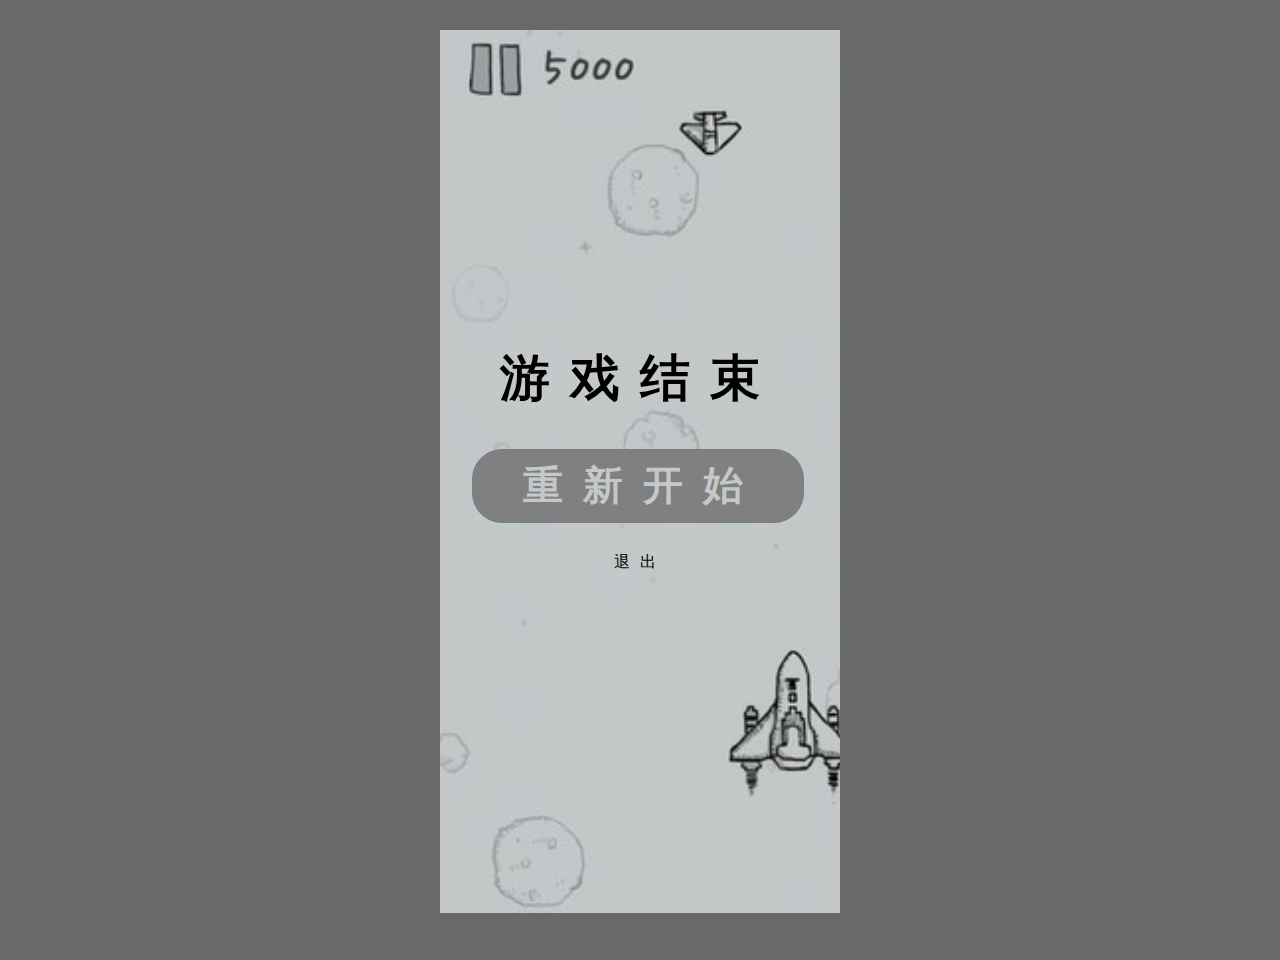
<file: endgame.html>
<!DOCTYPE html>
<html lang="en">
<head>
    <meta charset="UTF-8">
    <meta name="viewport" content="width=device-width, initial-scale=1.0">
    <title>游戏结束</title>
    <style>
        * {
            padding: 0;
            margin: 0;
        }
        body {
            background-color: #696969;
        }
        #bg {
            position: relative;
            width: 400px;
            height: 900px;
            /* border: 1px solid red; */
            margin: 30px auto;
            background: url(img/bg.jpg) no-repeat;
            background-size: 155%;
            /* background-position-x: -90px; */
        }
        #bg #re {
            position: absolute;
            top: 46.5%;
            left: 8%;
            display: block;
            width: 80%;
            height: 8vh;
            padding-left: 10px;
            letter-spacing: 20px;
            text-align: center;
            line-height: 8vh;
            font-size: 40px;
            font-weight: 700;
            color:  #C4C8C9;
            border: 1px solid slategrey;
            background: gray;
            border-radius: 30px;
            text-decoration: none;
            
        }
        #endgame {
            position: absolute;
            top: 35%;
            /* left: 60px; */
            width: 100%;
            text-align: center;
            font-size: 50px;
            letter-spacing: 20px;
        }
        #score {
            position: absolute;
            top: 40%; 
            font-size: 35px;
            font-weight: 700;
            width: 100%;
            text-align: center;
            letter-spacing: 10px;
        }
        #end {
            display: block;
            position: absolute;
            top: 58%;
            width: 100%;
            text-align: center;
            letter-spacing: 10px;
            text-decoration: none;
            color: #000;
        }
    </style>
</head>
<body>
    <div id="bg">
        <!-- <img src="img/bg.jpg"> -->
        <h1 id="endgame">游戏结束</h1>
        <a href="index.html" id="re">重新开始</a>
        <a href="stargame.html" id="end">退出</a>
    </div>
</body>
</html>
</file>
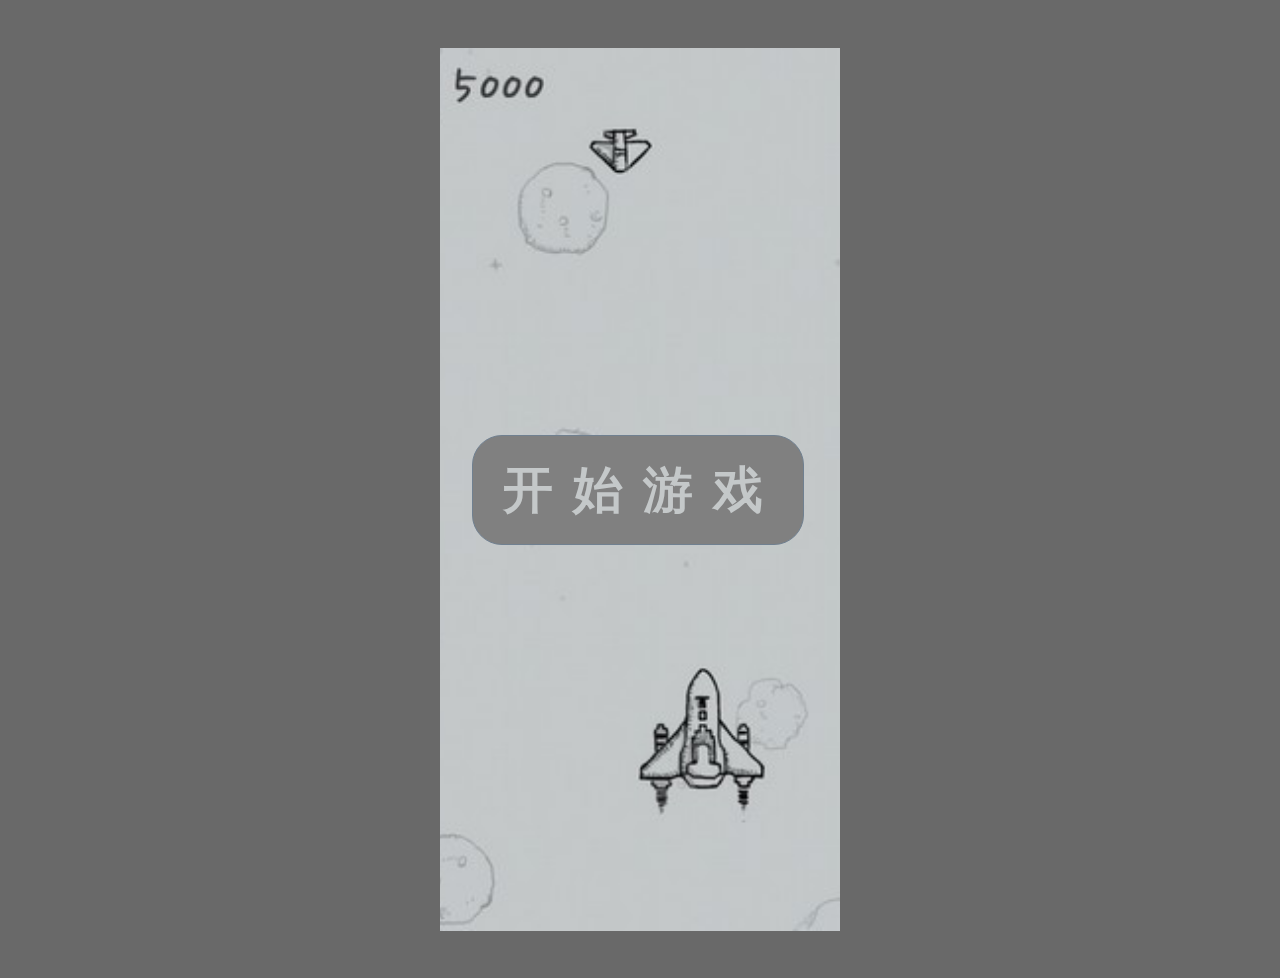
<file: stargame.html>
<!DOCTYPE html>
<html lang="en">
<head>
    <meta charset="UTF-8">
    <meta name="viewport" content="width=device-width, initial-scale=1.0">
    <title>开始游戏</title>
    <style>
        * {
            padding: 0;
            margin: 0;
        }
        body {
            background-color: #696969;
        }
        #bg {
            position: relative;
            width: 400px;
            height: 900px;
            margin: 30px auto;
            background: url(img/bg.jpg) no-repeat;
            background-size: 155%;
            background-position-x: -90px;
        }
        #bg a {
            position: absolute;
            top: 43%;
            left: 8%;
            display: block;
            width: 80%;
            height: 12vh;
            padding-left: 10px;
            letter-spacing: 20px;
            text-align: center;
            line-height: 12vh;
            font-size: 50px;
            font-weight: 700;
            color:  #C4C8C9;
            border: 1px solid slategrey;
            background: gray;
            border-radius: 30px;
            text-decoration: none;
        }
    </style>
</head>
<body>
    <embed src="video/game_music.mp3" hidden="true" loop="loop">
    <div id="bg">
        <!-- <img src="img/bg.jpg"> -->
        <a href="index.html" id="stargame">开始游戏</a>
    </div>
</body>
</html>
</file>
